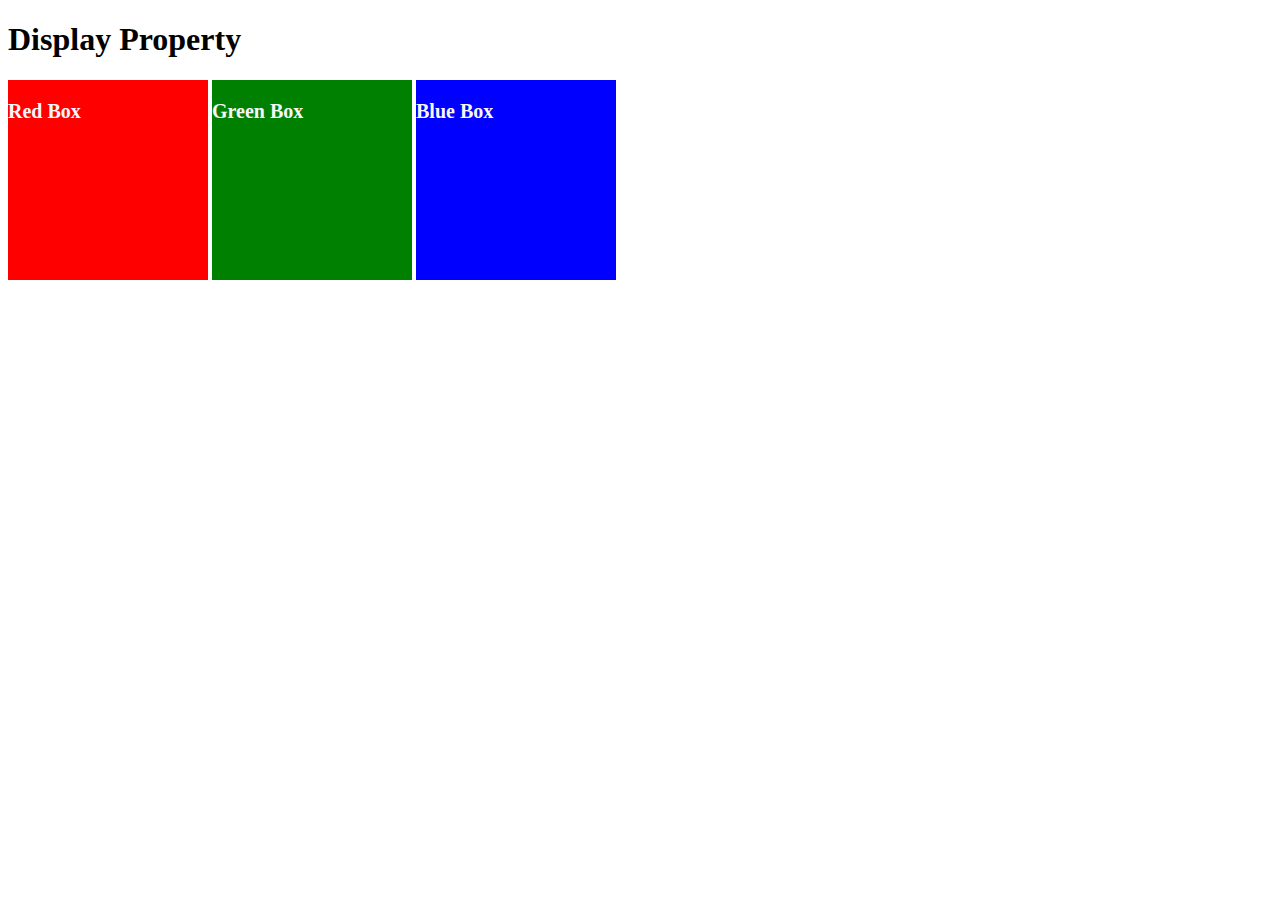
<file: CssDisplayProperty/index.html>
<!DOCTYPE html>
<html lang="en">
<head>
    <meta charset="UTF-8">
    <meta name="viewport" content="width=device-width, initial-scale=1.0">
    <meta property="og:title" content="Css Display Property">
    <link rel="stylesheet" href="style.css">
</head>
<body>
    <header>
        <h1>Display Property</h1>
        <div class="box1">
            <p>Red Box</p>
        </div>
        <div class="box2">
            <p>Green Box</p>
        </div>
        <div class="box3">
            <p>Blue Box</p>
        </div>
    </header>
</body>
</html>
</file>
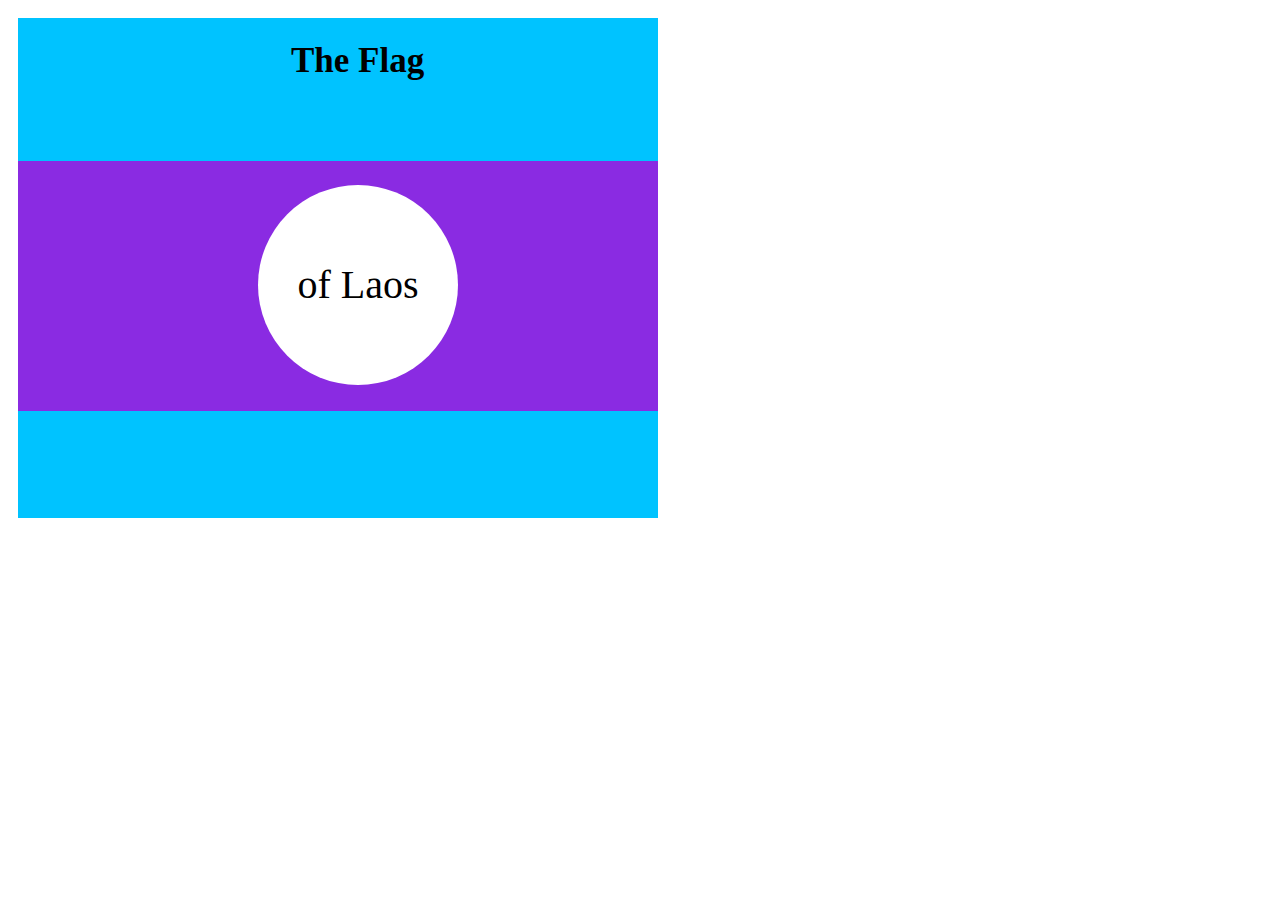
<file: CSSFlag/index.html>
<!DOCTYPE html>
<html lang="en">
<head>
    <meta charset="UTF-8">
    <meta name="viewport" content="width=device-width, initial-scale=1.0">
    <meta property="og:title" content="CSS Flag">
    <link rel="stylesheet" href="style.css">
</head>
<body>
    <main>
        <div class="flag">
            <h1>The Flag</h1>
            <div>
                <div class="round">
                    <p>of Laos</p>
                </div>
            </div>       
        </div>
    </main>
</body>
</html>
</file>
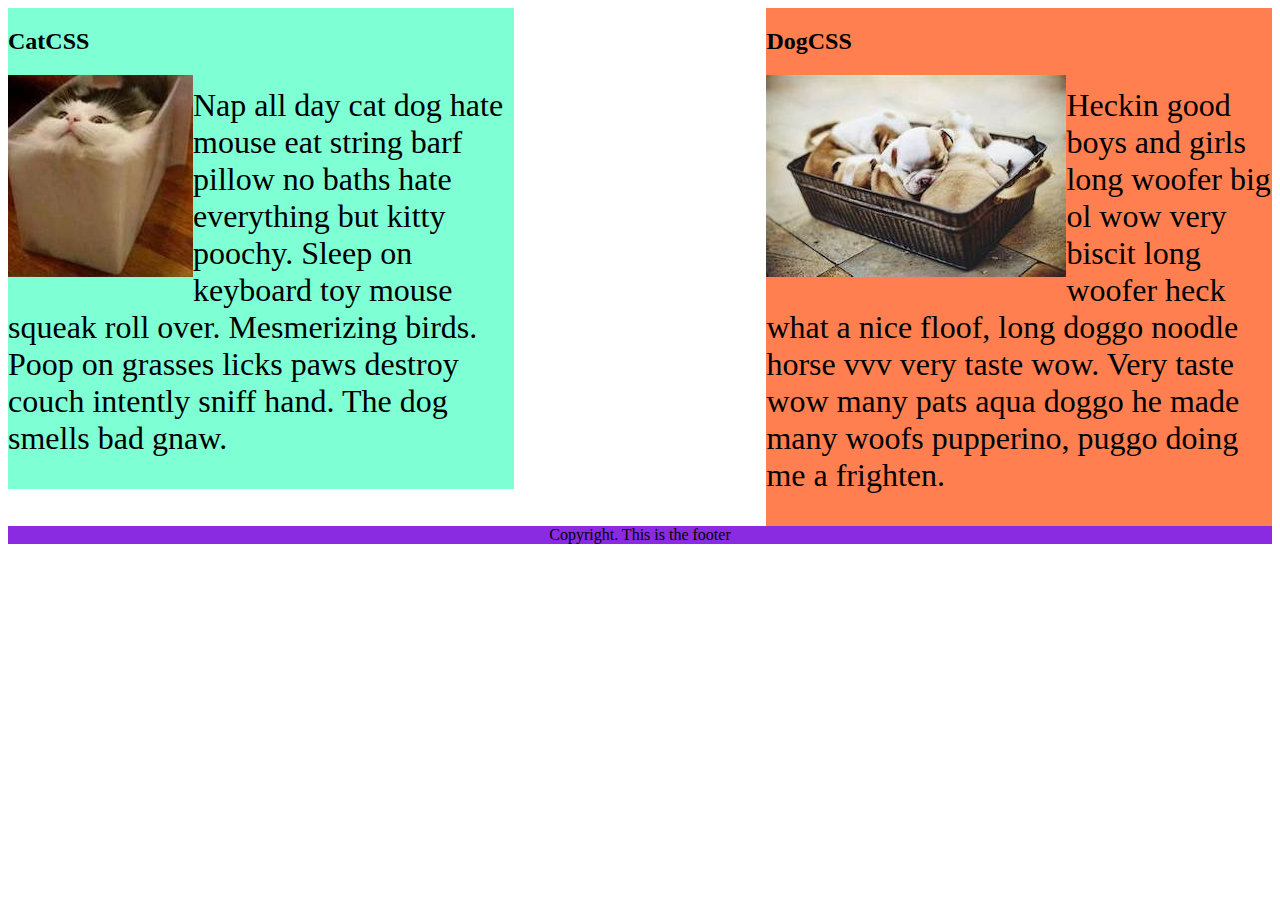
<file: CSSFloat/index.html>
<!DOCTYPE html>
<html lang="en">
<head>
  <meta charset="UTF-8">
  <meta property="og:title" content="Css Float">
  <title>CSS Float</title>
  <link rel="stylesheet" href="style.css">
</head>

<body>
  <div class="cat">
    <h2>CatCSS</h2>
    <img src="../Public/cat.jpeg" alt="cat in a box" />
    <p class="first-paragraph">Nap all day cat dog hate mouse eat string barf pillow no baths hate everything but kitty
      poochy. Sleep on keyboard
      toy
      mouse squeak roll over. Mesmerizing birds. Poop on grasses licks paws destroy couch intently sniff hand. The dog
      smells
      bad gnaw.</p>
  </div>
  <div class="dog">
    <h2>DogCSS</h2>
    <img src="../Public/dog.jpeg" alt="dogs in a box" />
    <p class="second-paragraph">Heckin good boys and girls long woofer big ol wow very biscit long woofer heck what a
      nice
      floof, long doggo noodle
      horse vvv very taste wow. Very taste wow many pats aqua doggo he made many woofs pupperino, puggo doing me a
      frighten.</p>
  </div>

  <footer>Copyright. This is the footer</footer>
</body>

</html>
</file>
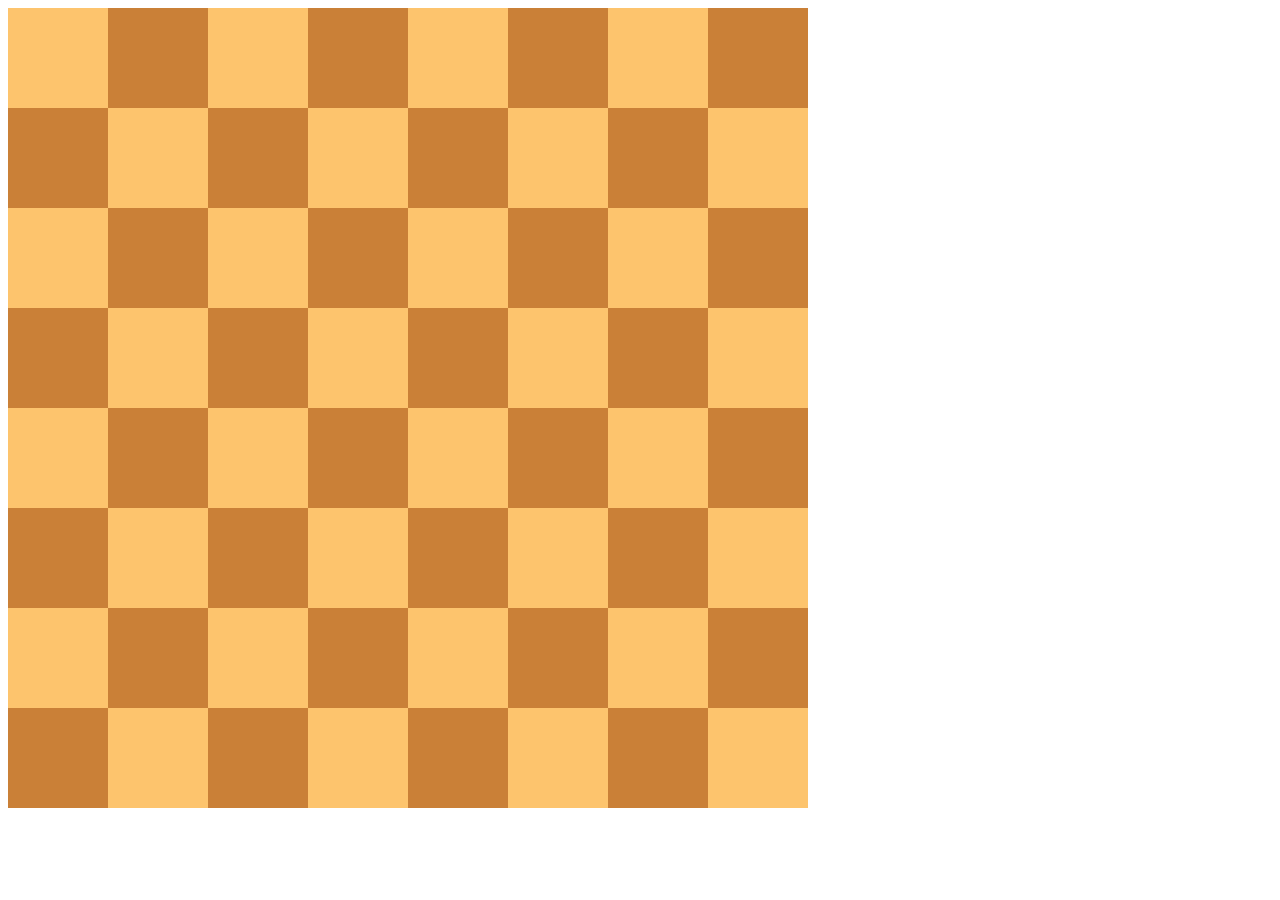
<file: Display Grid/index.html>
<!DOCTYPE html>
<html>

<head>
  <title>Chessboard</title>
  <style>
    .container{
      width: 800px;
      display: grid;
      grid-template-columns: repeat(8, 1fr);
      grid-template-rows: repeat(8, 1fr) ;
    }
    .white{
      height: 100px;
      width: 100px;
      background-color: rgb(253, 196, 109);
    }
    .black{
      height: 100px;
      width: 100px;
      background-color: rgb(202, 128, 55);
    }
  </style>
</head>

<body>
  <div class="container">
    <div class="white"></div>
    <div class="black"></div>
    <div class="white"></div>
    <div class="black"></div>
    <div class="white"></div>
    <div class="black"></div>
    <div class="white"></div>
    <div class="black"></div>
    <div class="black"></div>
    <div class="white"></div>
    <div class="black"></div>
    <div class="white"></div>
    <div class="black"></div>
    <div class="white"></div>
    <div class="black"></div>
    <div class="white"></div>
    <div class="white"></div>
    <div class="black"></div>
    <div class="white"></div>
    <div class="black"></div>
    <div class="white"></div>
    <div class="black"></div>
    <div class="white"></div>
    <div class="black"></div>
    <div class="black"></div>
    <div class="white"></div>
    <div class="black"></div>
    <div class="white"></div>
    <div class="black"></div>
    <div class="white"></div>
    <div class="black"></div>
    <div class="white"></div>
    <div class="white"></div>
    <div class="black"></div>
    <div class="white"></div>
    <div class="black"></div>
    <div class="white"></div>
    <div class="black"></div>
    <div class="white"></div>
    <div class="black"></div>
    <div class="black"></div>
    <div class="white"></div>
    <div class="black"></div>
    <div class="white"></div>
    <div class="black"></div>
    <div class="white"></div>
    <div class="black"></div>
    <div class="white"></div>
    <div class="white"></div>
    <div class="black"></div>
    <div class="white"></div>
    <div class="black"></div>
    <div class="white"></div>
    <div class="black"></div>
    <div class="white"></div>
    <div class="black"></div>
    <div class="black"></div>
    <div class="white"></div>
    <div class="black"></div>
    <div class="white"></div>
    <div class="black"></div>
    <div class="white"></div>
    <div class="black"></div>
    <div class="white"></div>
  </div>
</body>

</html>
</file>
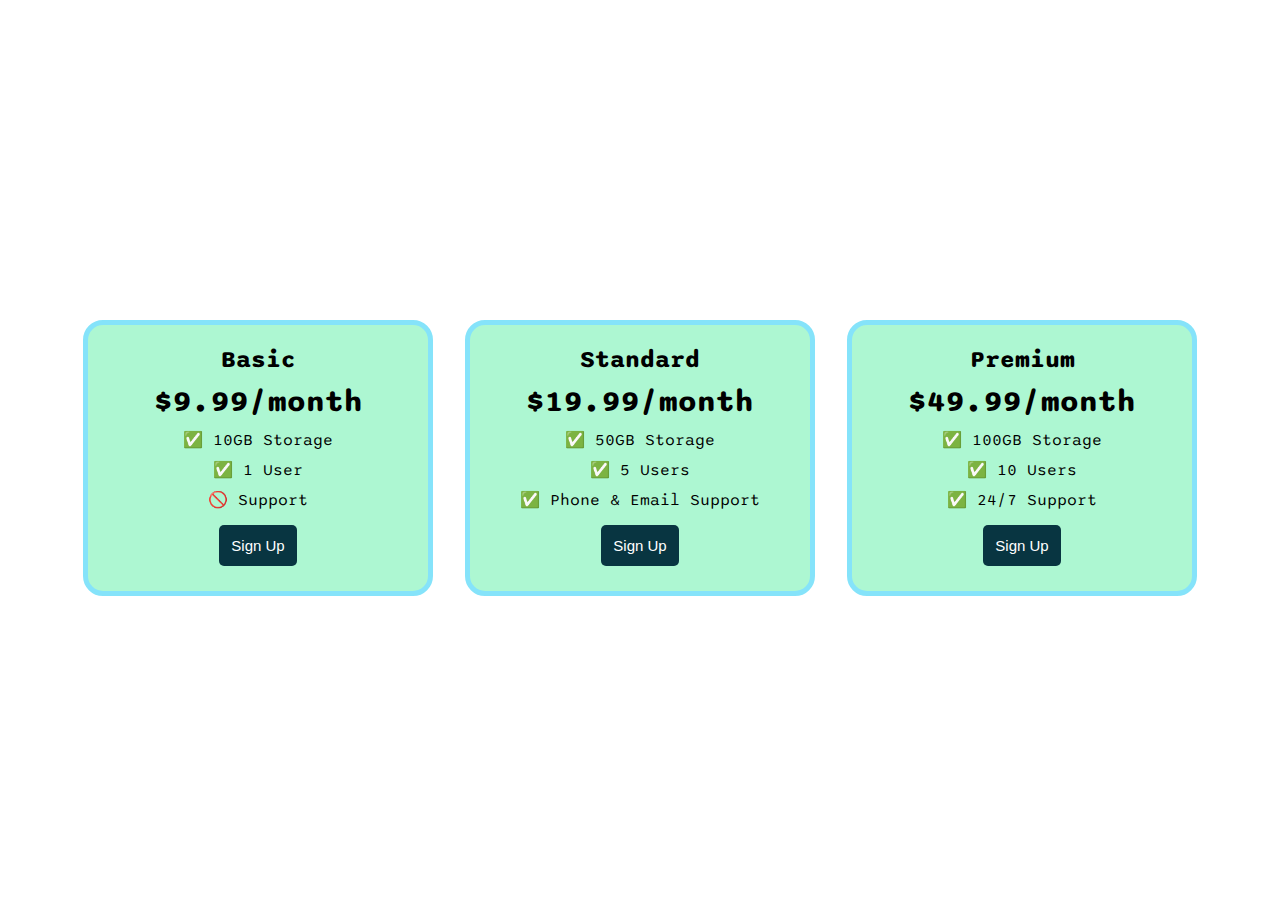
<file: FlexboxPricingTableProject/index.html>
<!DOCTYPE html>
<html>
  <head>
    <title>Flexbox Pricing Table</title>
    <link rel="preconnect" href="https://fonts.googleapis.com" />
    <link rel="preconnect" href="https://fonts.gstatic.com" crossorigin />
    <link
      href="https://fonts.googleapis.com/css2?family=Sono:wght@400;700&display=swap"
      rel="stylesheet"
    />
    <style>
      body {
        font-family: "Sono", sans-serif;
      }
      .pricing-container {
        display: flex;
        justify-content: center;
        align-items: center;
        height: 100vh;
        gap: 2rem;
      }
      .pricing-plan {
        flex: 1;
        max-width: 300px;
        border: 5px solid #85e3fa;
        padding: 20px;
        text-align: center;
        background-color: rgb(173, 247, 210);
        border-radius: 20px;
      }
      .plan-title {
        font-size: 24px;
        font-weight: bold;
        margin-bottom: 10px;
      }
      .plan-price {
        font-size: 30px;
        font-weight: bold;
        margin-bottom: 10px;
      }
      .plan-features {
        list-style: none;
        padding: 0;
        margin: 0;
      }
      .plan-features li{
        margin-bottom: 10px;
      }
      button{
        padding: 12px;
        font-size: 15px;
        background-color: #083541;
        color: #fff;
        border-radius: 5px;
        border: none;
        margin: 5px
      }
      /* Hint: What can you do with a media query and flexbox? */
      @media (max-width: 1250px) {
        .pricing-container{
          flex-direction: column;
          height: 100%;
        }

      }
    </style>
  </head>

  <body>
    <div class="pricing-container">
      <div class="pricing-plan">
        <div class="plan-title">Basic</div>
        <div class="plan-price">$9.99/month</div>
        <ul class="plan-features">
          <li>✅ 10GB Storage</li>
          <li>✅ 1 User</li>
          <li>🚫 Support</li>
        </ul>
        <button class="plan-button">Sign Up</button>
      </div>
      <div class="pricing-plan">
        <div class="plan-title">Standard</div>
        <div class="plan-price">$19.99/month</div>
        <ul class="plan-features">
          <li>✅ 50GB Storage</li>
          <li>✅ 5 Users</li>
          <li>✅ Phone &amp; Email Support</li>
        </ul>
        <button class="plan-button">Sign Up</button>
      </div>
      <div class="pricing-plan">
        <div class="plan-title">Premium</div>
        <div class="plan-price">$49.99/month</div>
        <ul class="plan-features">
          <li>✅ 100GB Storage</li>
          <li>✅ 10 Users</li>
          <li>✅ 24/7 Support</li>
        </ul>
        <button class="plan-button">Sign Up</button>
      </div>
    </div>
  </body>
</html>
</file>
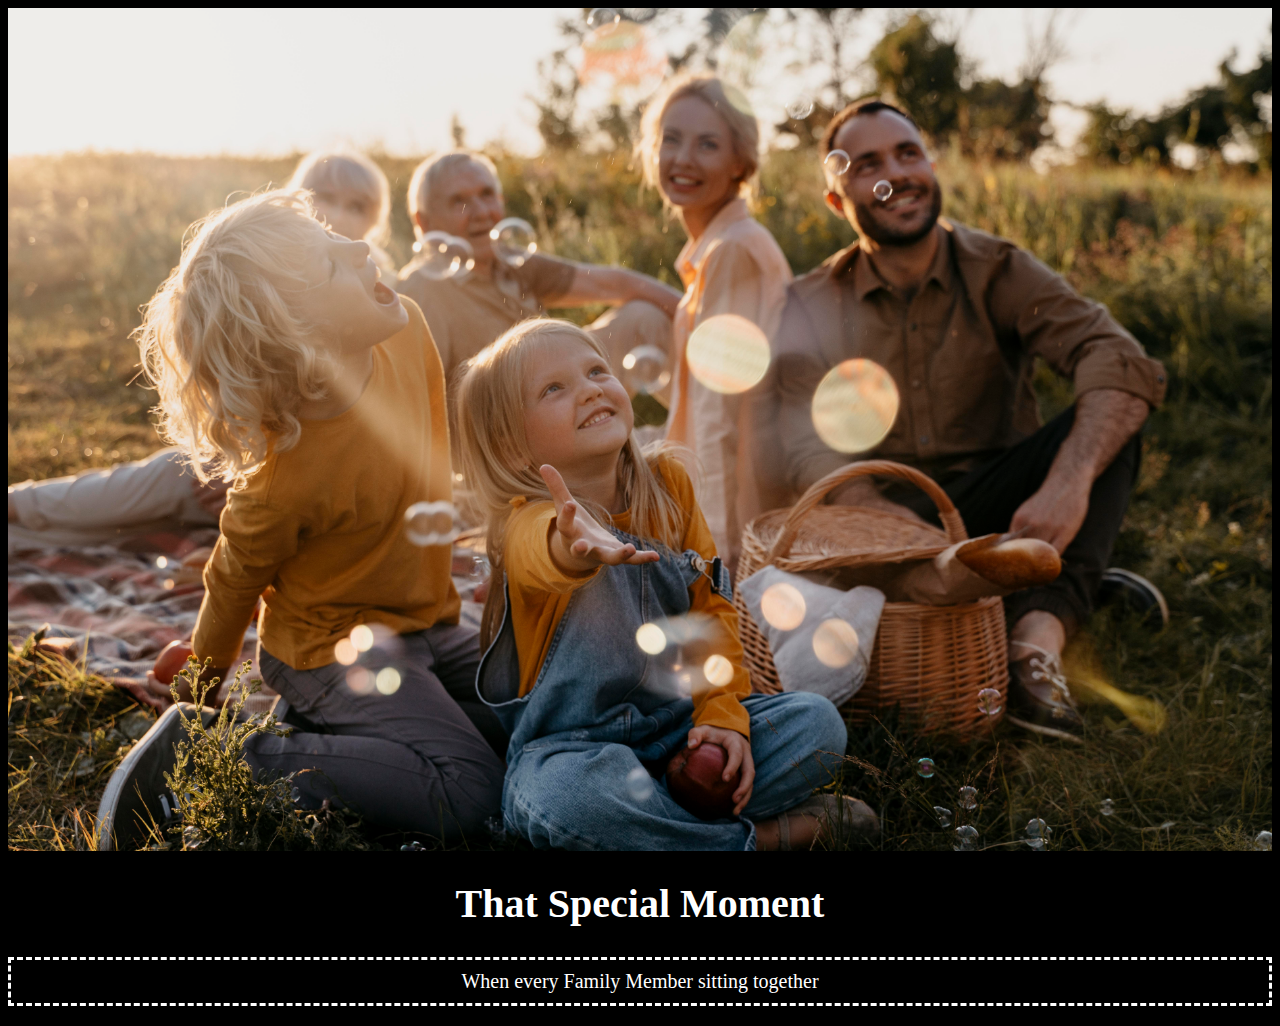
<file: MotivationalPosterWebsite/index.html>
<!DOCTYPE html>
<html lang="en">
<head>
    <meta charset="UTF-8">
    <meta name="viewport" content="width=device-width, initial-scale=1.0">
    <meta property="og:title" content="Motivational Poster">
    <link rel="stylesheet" href="style.css">
</head>
<body>
    <main>
        <div>
            <img src="../Public/family.jpg" alt="Family Pic">
            <h1>That Special Moment</h1>
            <p>When every Family Member sitting together</p>
        </div>
    </main>
</body>
</html>
</file>
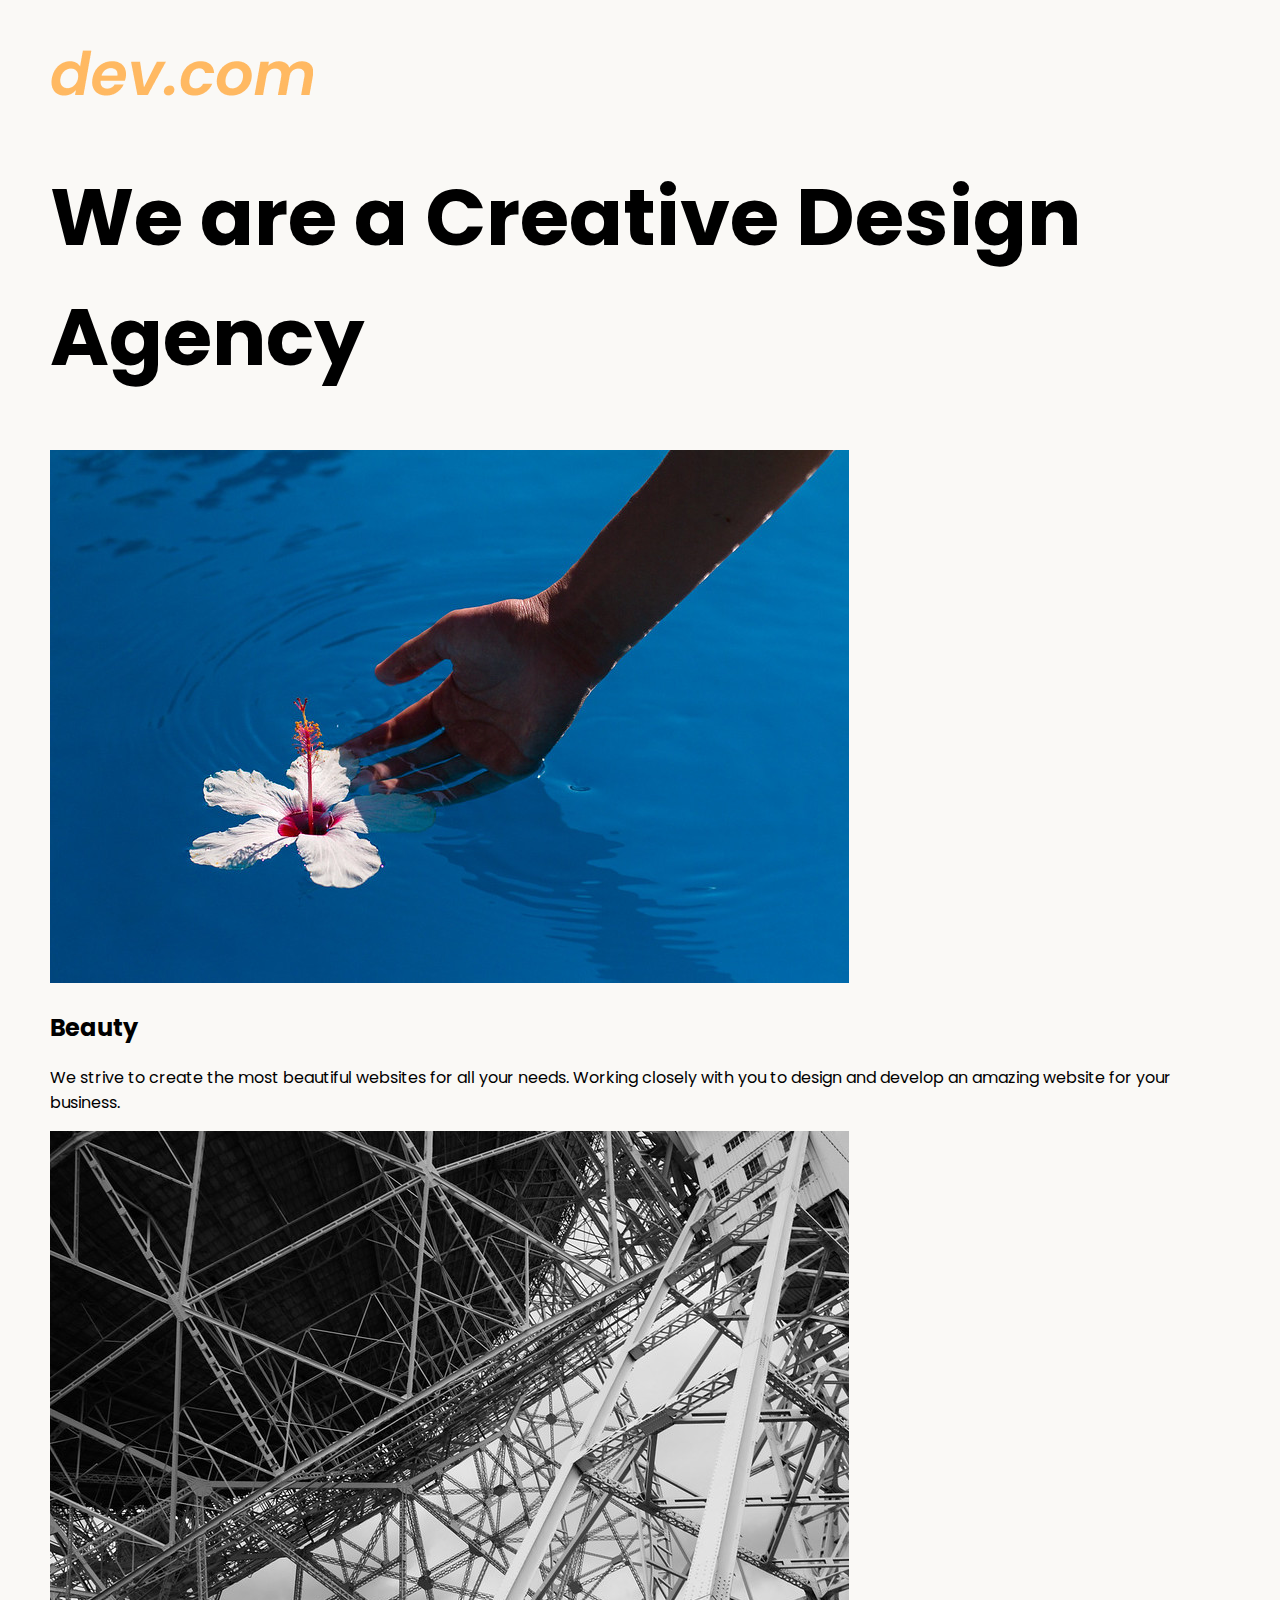
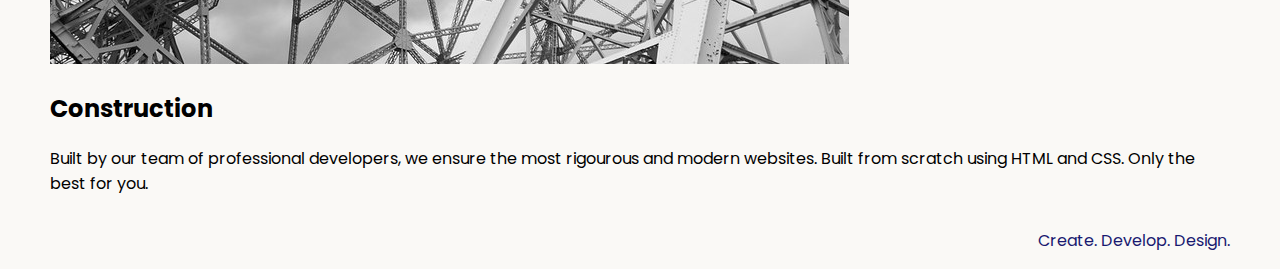
<file: Web Design Agency Project/index.html>
<!DOCTYPE html>
<html lang="en">

<head>
  <meta charset="UTF-8">
  <meta name="viewport" content="width=device-width, initial-scale=1.0">
  <title>Agency</title>
  <link rel="stylesheet" href="./style.css">
  <link rel="preconnect" href="https://fonts.googleapis.com">
  <link rel="preconnect" href="https://fonts.gstatic.com" crossorigin>
  <link href="https://fonts.googleapis.com/css2?family=Poppins:wght@400;700&display=swap" rel="stylesheet">
</head>

<body>
  <div class="main">
    <img class="logo" src="./assets/images/logo.png" alt="logo">
    <h1>We are a Creative Design Agency</h1>
    <div class="left card"><img class="tile-image" src="./assets/images/beautiful.jpg" alt="hand and flower in water">
      <h2 class="card-title">Beauty</h2>
      <p class="card-text">We strive to create the most beautiful websites for all your needs. Working closely with you
        to
        design and
        develop an amazing website for your business.</p>
    </div>

    <div class="right card"><img class="tile-image" src="./assets/images/construction.jpg" alt="metal structure">
      <h2 class="card-title">Construction</h2>
      <p>Built by our team of professional developers, we ensure the most rigourous and modern websites. Built from
        scratch using HTML and CSS. Only the best for you.</p>
    </div>

  </div>
  <footer>
    <p>Create. Develop. Design.</p>
  </footer>
</body>

</html>
</file>
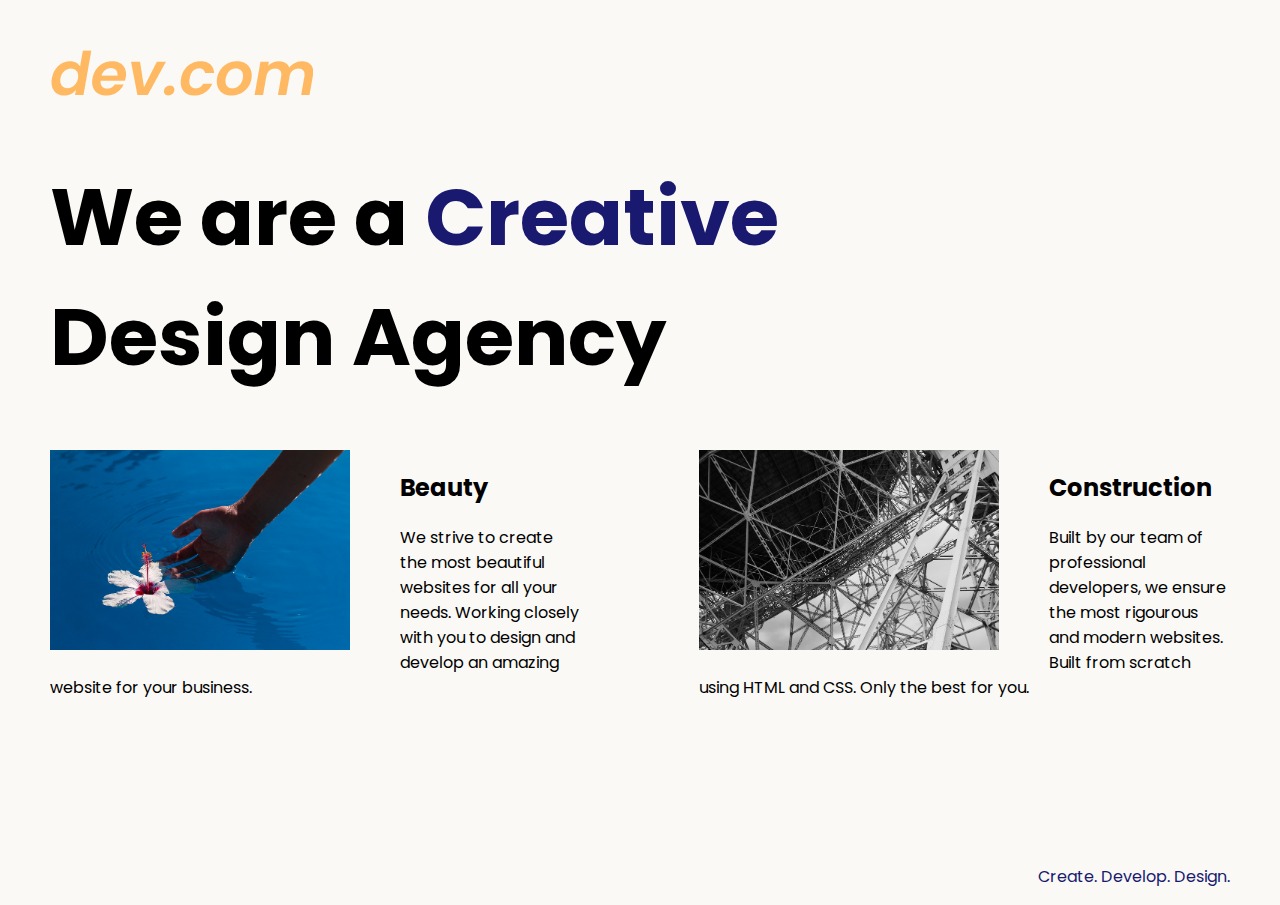
<file: Web Design Agency Project/solution.html>
<!DOCTYPE html>
<html lang="en">

<head>
  <meta charset="UTF-8">
  <meta name="viewport" content="width=device-width, initial-scale=1.0">
  <title>Agency</title>
  <link rel="stylesheet" href="./solution.css">
  <link rel="preconnect" href="https://fonts.googleapis.com">
  <link rel="preconnect" href="https://fonts.gstatic.com" crossorigin>
  <link href="https://fonts.googleapis.com/css2?family=Poppins:wght@400;700&display=swap" rel="stylesheet">
</head>

<body>
  <div class="main">
    <img class="logo" src="./assets/images/logo.png" alt="logo">
    <h1>We are a <span class="creative">Creative</span> <br />Design Agency</h1>
    <div class="left card"><img class="tile-image" src="./assets/images/beautiful.jpg" alt="hand and flower in water">
      <h2 class="card-title">Beauty</h2>
      <p class="card-text">We strive to create the most beautiful websites for all your needs. Working closely with you
        to
        design and
        develop an amazing website for your business.</p>
    </div>

    <div class="right card"><img class="tile-image" src="./assets/images/construction.jpg" alt="metal structure">
      <h2 class="card-title">Construction</h2>
      <p>Built by our team of professional developers, we ensure the most rigourous and modern websites. Built from
        scratch using HTML and CSS. Only the best for you.</p>
    </div>

  </div>
  <footer>
    <p>Create. Develop. Design.</p>
  </footer>
</body>

</html>
</file>
<file: CssDisplayProperty/style.css>
p{
    color: rgb(247, 247, 247);
    font-size: 20px;
    font-weight: bold;

}
.box1 {
    display: inline-block;
    width: 200px;
    height: 200px;
    background-color: red;
}
.box2 {
    display: inline-block;
    width: 200px;
    height: 200px;
    background-color: green;
}
.box3 {
    display: inline-block;
    width: 200px;
    height: 200px;
    background-color: blue;
}
</file>
<file: CSSFlag/style.css>
.flag {
    border: 10px solid white;
    background-color: rgb(0, 195, 255);
    width: 640px;
    height: 500px;
}
h1{
    padding-left: 7.8em;
    font-size: 35px;
}
.flag div {
    background-color: blueviolet;
    position: relative;
    top: 40px;
    height: 250px;
    
}
.flag .round{
    border-radius: 50%;
    width: 200px;
    height: 200px;
    background-color: white;
    left: 15em;
    top: 1.5em;
}
.flag .round p{
    font-size: 40px;
    text-align: center;
    padding-top: 1.9em;
}
</file>
<file: CSSFloat/style.css>
div {
    display: inline-block;
    width: 40%;
  }

  p {
    font-size: 2em;
  }
img {
    float:left;
}
  .cat {
    background-color: aquamarine;
    float: left;
  }

  .dog {
    background-color: coral;
    float: right;
  }

  footer {
    text-align: center;
    background-color: blueviolet;
    clear: both;
  }
</file>
<file: MotivationalPosterWebsite/style.css>
body{
    background-color: black;
    color: white;
}
img {
    width: 100%;
    height: 100%;
}
h1 {
    text-align: center;
    font-size: 40px;
    border: 5px solid black;
    padding: 5px;
    margin: 15px;    
}
p {
    text-align: center;
    font-size: 20px;
    border: 3px dashed rgb(255, 255, 255);
    padding: 10px;
}
</file>
<file: Web Design Agency Project/style.css>
body {
  font-family: "Poppins", sans-serif;
  margin: 50px 50px 0 50px;
  background-color: #faf9f6;
  display: flex;
  flex-direction: column;
  min-height: 95vh;
}
.main {
  flex: 1;
}

h1 {
  font-size: 5rem;

}

footer {
  text-align: right;
  color: midnightblue;
}
</file>
<file: Web Design Agency Project/solution.css>
body {
  font-family: "Poppins", sans-serif;
  margin: 50px 50px 0 50px;
  background-color: #faf9f6;
  display: flex;
  flex-direction: column;
  min-height: 95vh;
}
.main {
  flex: 1;
}

h1 {
  font-size: 5rem;
}

footer {
  text-align: right;
  color: midnightblue;
}

.tile-image {
  height: 200px;
  float: left;
  margin-right: 50px;
}

.card {
  width: 45%;
}

.left {
  float: left;
}

.right {
  float: right;
}

.creative {
  color: midnightblue;
}

@media (max-width: 680px) {
  .logo {
    width: 100px;
  }

  h1 {
    font-size: 3.5rem;
    text-align: center;
  }

  .card {
    width: 100%;
    display: block;
    margin-bottom: 30px;
    text-align: justify;
  }

  .card img {
    margin-bottom: 10px;
    width: 100%;
    display: inline;
    object-fit: cover;
  }
}
</file>
